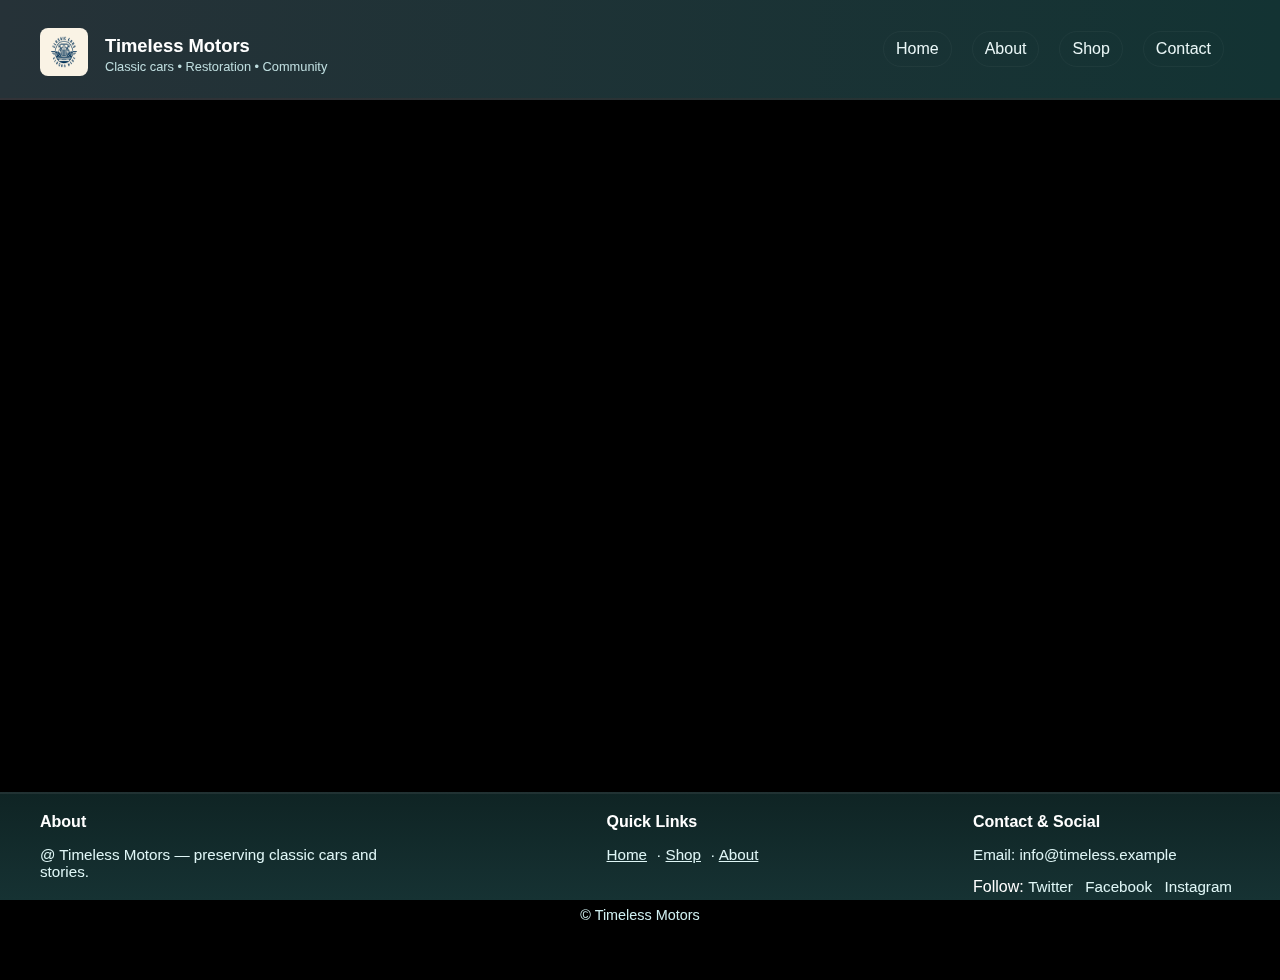
<file: index.html>
<!DOCTYPE html>
<html lang="en">
  <head>
    <meta charset="UTF-8" />
    <meta name="viewport" content="width=device-width, initial-scale=1.0" />
    <link rel="stylesheet" href="global.css" />
    <link rel="stylesheet" href="home.css" />
    <title>Classic Cars</title>
  </head>
  <body>
    <header class="header page-header">
      <div class="header-left">
        <div>
          <img id="Upic" alt="logo-of-thewebsite" src="../logo.png" />
        </div>
        <div>
          <span class="brand-title">Timeless Motors</span>
          <span class="brand-tag">Classic cars • Restoration • Community</span>
        </div>
      </div>

      <div class="header-right">
        <nav class="nav">
          <ul>
            <a href="index.html">Home</a>
            <a href="https://romewmax-collab.github.io/Timeless-Motors/about-page/about.html">About</a>
            <a href="../shop-car/shop.html">Shop</a>
            <a href="../contact-page/contact.html">Contact</a>
          </ul>
        </nav>
      </div>
    </header>

    <section class="home-container">
      <div class="left">
        <div class="leftText">
          <h3>Make Your Dream Car Come True</h3>
          <a href="../shop-car/shop.html" class="classic-cars-btn"
            >Classic Cars</a
          >
        </div>
      </div>

      <div class="right">
        <div class="image">
          <img
            src="images/gemini-generated-image-g2unfug2unfug2un.png"
            alt="Classic Car"
          />
        </div>
      </div>
    </section>
    <footer class="footer page-footer">
      <div class="footer-contant">
        <div class="footer-column">
          <h4>About</h4>
          <p>@ Timeless Motors — preserving classic cars and stories.</p>
        </div>

        <div class="footer-column">
          <h4>Quick Links</h4>
          <p>
            <a href="index.html">Home</a> ·
            <a href="../shop-car/shop.html">Shop</a> ·
            <a href="../about-page/about.html">About</a>
          </p>
        </div>

        <div class="footer-column">
          <h4>Contact & Social</h4>
          <p>Email: info@timeless.example</p>
          <div class="footer-social">
            Follow: <a href="#">Twitter</a> <a href="#">Facebook</a>
            <a href="#">Instagram</a>
          </div>
        </div>
      </div>
      <div
        style="
          text-align: center;
          color: #cfeff0;
          font-size: 0.9rem;
          margin-top: 10px;
        "
      >
        &copy; Timeless Motors
      </div>
    </footer>
  </body>
</html>
</file>
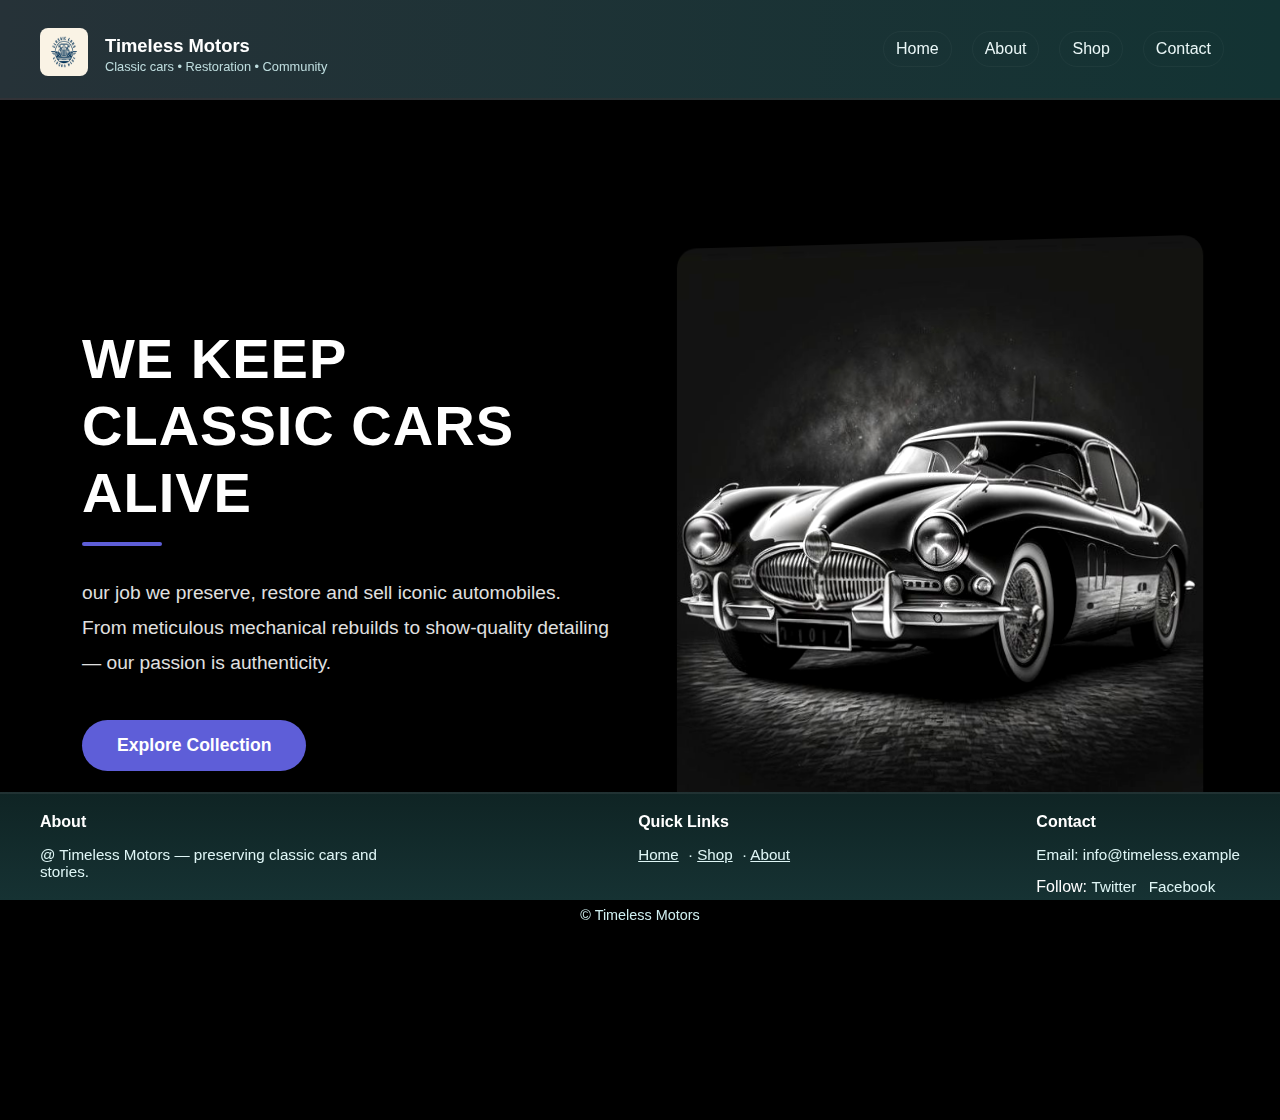
<file: about-page/about.html>
<!DOCTYPE html>
<html lang="en">
  <head>
    <meta charset="UTF-8" />
    <meta name="viewport" content="width=device-width, initial-scale=1.0" />
    <title>about</title>
    <link rel="stylesheet" href="../global.css" />
    <link rel="stylesheet" href="about.css" />
  </head>
  <body>
    <header class="header page-header">
      <div class="header-left">
        <div>
          <img id="Upic" alt="logo-of-thewebsite" src="../logo.png" />
        </div>
        <div>
          <span class="brand-title">Timeless Motors</span>
          <span class="brand-tag">Classic cars • Restoration • Community</span>
        </div>
      </div>

      <div class="header-right">
        <nav class="nav">
          <ul>
            <a href="https://romewmax-collab.github.io/Timeless-Motors/index.html">Home</a>
            <a href="about.html">About</a>
            <a href="../shop-car/shop.html">Shop</a>
            <a href="../contact-page/contact.html">Contact</a>
          </ul>
        </nav>
      </div>
    </header>

    <main>
      <section class="main-grid-about">
        <div>
          <h1 id="about-heading-about">We keep classic cars alive</h1>
          <p>
            our job we preserve, restore and sell iconic automobiles. From
            meticulous mechanical rebuilds to show-quality detailing — our
            passion is authenticity.
          </p>
          <a class="cta-about" href="../shop-car/shop.html"
            >Explore Collection</a
          >
        </div>

        <div>
          <div class="hero-right-about">
            <img
              class="pic-about"
              src="pic-car.jpg"
              alt="Classic car front view"
            />
          </div>
        </div>
      </section>
    </main>

    <footer class="footer page-footer">
      <div class="footer-contant">
        <div class="footer-column">
          <h4>About</h4>
          <p>@ Timeless Motors — preserving classic cars and stories.</p>
        </div>
        <div class="footer-column">
          <h4>Quick Links</h4>
          <p>
            <a href="https://romewmax-collab.github.io/Timeless-Motors/index.html">Home</a> ·
            <a href="../shop-car/shop.html">Shop</a> ·
            <a href="about.html">About</a>
          </p>
        </div>
        <div class="footer-column">
          <h4>Contact</h4>
          <p>Email: info@timeless.example</p>
          <div class="footer-social">
            Follow: <a href="#">Twitter</a> <a href="#">Facebook</a>
          </div>
        </div>
      </div>
      <div
        style="
          text-align: center;
          color: #cfeff0;
          font-size: 0.9rem;
          margin-top: 10px;
        "
      >
        &copy; Timeless Motors
      </div>
    </footer>
  </body>
</html>
</file>
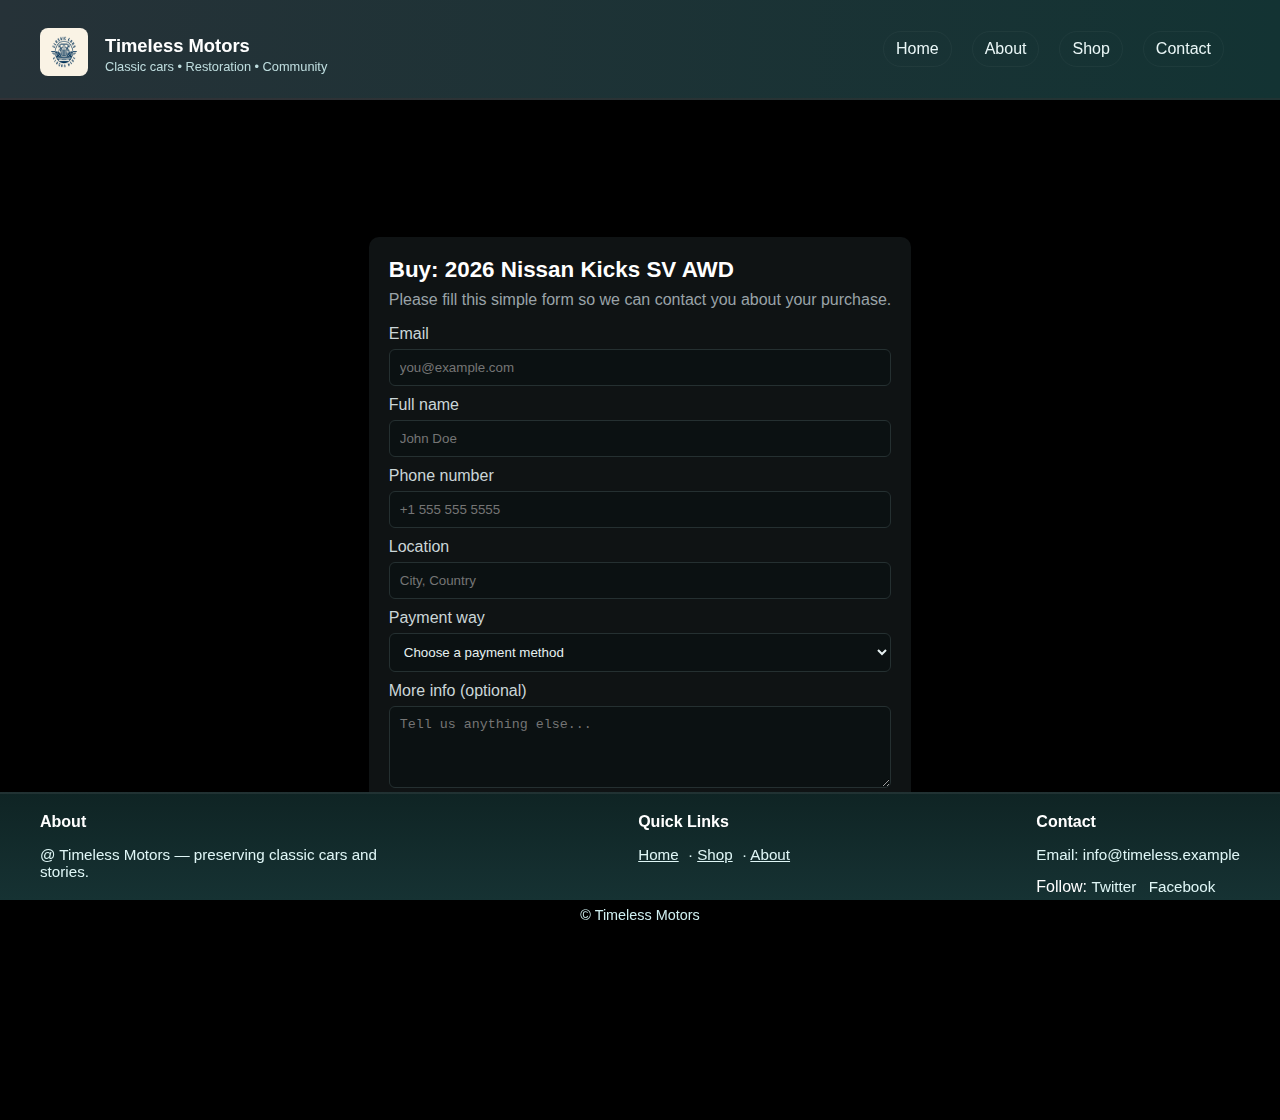
<file: chechpot-page/checkout.html>
<!DOCTYPE html>
<html lang="en">
  <head>
    <meta charset="utf-8" />
    <meta name="viewport" content="width=device-width, initial-scale=1" />
    <title>Checkout - Simple Car</title>
    <link rel="stylesheet" href="../global.css" />
    <link rel="stylesheet" href="simple-checkout.css" />
  </head>
  <body>
    <header class="header page-header">
      <div class="header-left">
        <div>
          <img id="Upic" alt="logo-of-thewebsite" src="../logo.png" />
        </div>
        <div>
          <span class="brand-title">Timeless Motors</span>
          <span class="brand-tag">Classic cars • Restoration • Community</span>
        </div>
      </div>

      <div class="header-right">
        <nav class="nav">
          <ul>
            <a href="../home-page/index.html">Home</a>
            <a href="../about-page/about.html">About</a>
            <a href="../shop-car/shop.html">Shop</a>
            <a href="../contact-page/contact.html">Contact</a>
          </ul>
        </nav>
      </div>
    </header>

    <div class="wrap">
      <h1>Buy: 2026 Nissan Kicks SV AWD</h1>
      <p class="intro">
        Please fill this simple form so we can contact you about your purchase.
      </p>

      <form id="orderForm">
        <label for="email">Email</label>
        <input
          id="email"
          name="email"
          type="email"
          required
          placeholder="you@example.com"
        />

        <label for="name">Full name</label>
        <input
          id="name"
          name="name"
          type="text"
          required
          placeholder="John Doe"
        />

        <label for="phone">Phone number</label>
        <input
          id="phone"
          name="phone"
          type="tel"
          required
          placeholder="+1 555 555 5555"
        />

        <label for="location">Location</label>
        <input
          id="location"
          name="location"
          type="text"
          required
          placeholder="City, Country"
        />

        <label for="payment">Payment way</label>
        <select id="payment" name="payment" required>
          <option value="">Choose a payment method</option>
          <option>Credit Card</option>
          <option>PayPal</option>
          <option>Bank Transfer</option>
        </select>

        <label for="notes">More info (optional)</label>
        <textarea
          id="notes"
          name="notes"
          rows="4"
          placeholder="Tell us anything else..."
        ></textarea>

        <div class="actions">
          <button type="submit" class="btn buy">Submit Order</button>
          <a href="../post-pages/simple-car.html" class="btn back">Back</a>
        </div>
      </form>
    </div>

    <footer class="footer page-footer">
      <div class="footer-contant">
        <div class="footer-column">
          <h4>About</h4>
          <p>@ Timeless Motors — preserving classic cars and stories.</p>
        </div>
        <div class="footer-column">
          <h4>Quick Links</h4>
          <p>
            <a href="../home-page/index.html">Home</a> ·
            <a href="../shop-car/shop.html">Shop</a> ·
            <a href="../about-page/about.html">About</a>
          </p>
        </div>
        <div class="footer-column">
          <h4>Contact</h4>
          <p>Email: info@timeless.example</p>
          <div class="footer-social">
            Follow: <a href="#">Twitter</a> <a href="#">Facebook</a>
          </div>
        </div>
      </div>
      <div
        style="
          text-align: center;
          color: #cfeff0;
          font-size: 0.9rem;
          margin-top: 10px;
        "
      >
        &copy; Timeless Motors
      </div>
    </footer>
    <script>
      document
        .getElementById("orderForm")
        .addEventListener("submit", function (e) {
          e.preventDefault();
          var name = document.getElementById("name").value || "customer";
          alert(
            "Thank you, " +
              name +
              "! Your order request was received. We will contact you by email."
          );
          this.reset();
        });
    </script>
  </body>
</html>
</file>
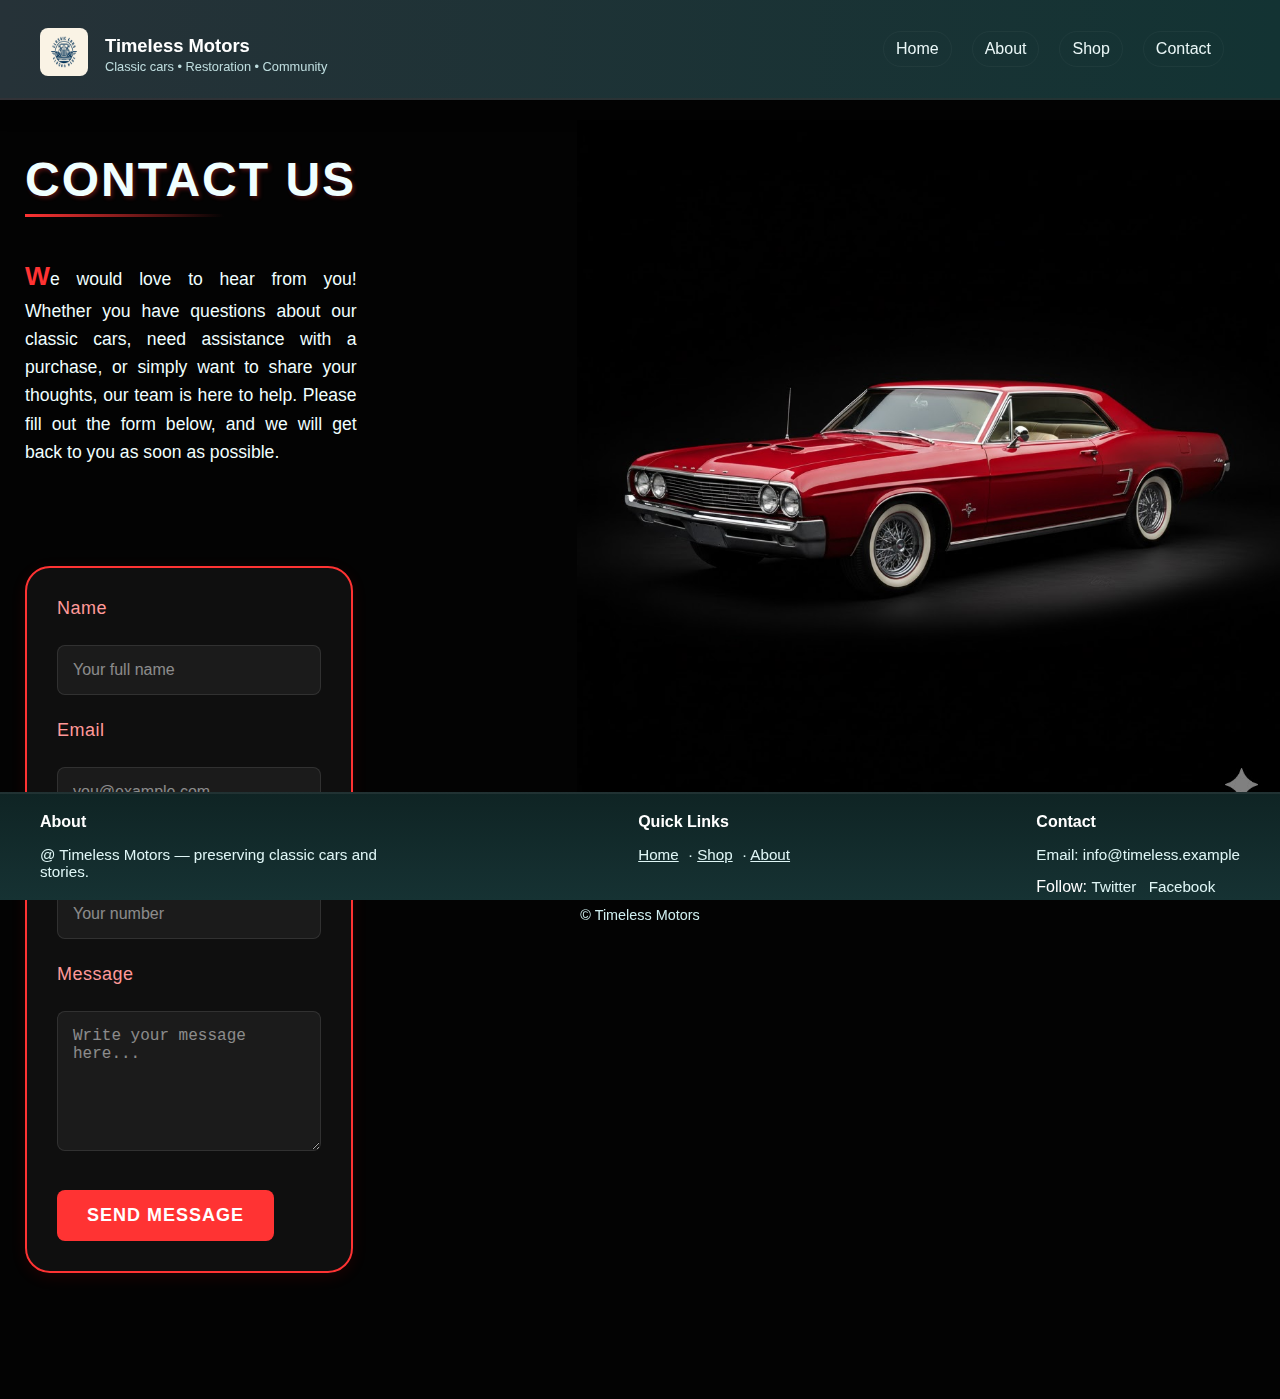
<file: contact-page/contact.html>
<!DOCTYPE html>
<html lang="en">
  <head>
    <meta charset="UTF-8" />
    <meta name="viewport" content="width=device-width, initial-scale=1.0" />
    <title>contact</title>
    <link rel="stylesheet" href="../global.css" />
    <link rel="stylesheet" href="contact.css" />
  </head>
  <body>
    <main>
      <header class="header page-header">
        <div class="header-left">
          <div>
            <img id="Upic" alt="logo-of-thewebsite" src="../logo.png" />
          </div>
          <div>
            <span class="brand-title">Timeless Motors</span>
            <span class="brand-tag"
              >Classic cars • Restoration • Community</span
            >
          </div>
        </div>

        <div class="header-right">
          <nav class="nav">
            <ul>
              <a href="https://romewmax-collab.github.io/Timeless-Motors/index.html">Home</a>
              <a href="../about-page/about.html">About</a>
              <a href="../shop-car/shop.html">Shop</a>
              <a href="contact.html">Contact</a>
            </ul>
          </nav>
        </div>
      </header>

      <div class="contact-grid3">
        <div class="contact-grid1">
          <h1 style="color: azure">Contact Us</h1>
          <div>
            <p id="welcome" style="color: azure; margin-bottom: 100px">
              We would love to hear from you! Whether you have questions about
              our classic cars, need assistance with a purchase, or simply want
              to share your thoughts, our team is here to help. Please fill out
              the form below, and we will get back to you as soon as possible.
            </p>
          </div>

          <form class="contact-form">
            <label for="name">Name</label>
            <br />
            <input
              id="name"
              name="name"
              type="text"
              placeholder="Your full name"
              required
            />
            <br />

            <label for="email">Email</label>
            <br />
            <input
              id="email"
              name="email"
              type="email"
              placeholder="you@example.com"
              required
            />
            <br />

            <label for="number">Number</label>
            <br />
            <input
              id="number"
              number="number"
              type="number"
              placeholder="Your number"
              required
            />
            <br />

            <label for="message">Message</label>
            <br />
            <textarea
              id="message"
              name="message"
              rows="6"
              placeholder="Write your message here..."
              required
            ></textarea>
            <br />

            <button type="submit" class="btn-submit" title="Send message">
              Send Message
            </button>
          </form>
        </div>

        <div class="contact-grid2">
          <img src="clasic-car.jpg" alt="classic car" />
        </div>
      </div>
    </main>

    <footer class="footer page-footer">
      <div class="footer-contant">
        <div class="footer-column">
          <h4>About</h4>
          <p>@ Timeless Motors — preserving classic cars and stories.</p>
        </div>
        <div class="footer-column">
          <h4>Quick Links</h4>
          <p>
            <a href="https://romewmax-collab.github.io/Timeless-Motors/index.html">Home</a> ·
            <a href="../shop-car/shop.html">Shop</a> ·
            <a href="../about-page/about.html">About</a>
          </p>
        </div>
        <div class="footer-column">
          <h4>Contact</h4>
          <p>Email: info@timeless.example</p>
          <div class="footer-social">
            Follow: <a href="#">Twitter</a> <a href="#">Facebook</a>
          </div>
        </div>
      </div>
      <div
        style="
          text-align: center;
          color: #cfeff0;
          font-size: 0.9rem;
          margin-top: 10px;
        "
      >
        &copy; Timeless Motors
      </div>
    </footer>

    <script>
      document.addEventListener("DOMContentLoaded", function () {
        const form = document.querySelector(".contact-form");
        if (!form) return;

        form.addEventListener("submit", function (e) {
          e.preventDefault();
          alert(
            "Thank you for contacting Timeless Motors! We will get back to you shortly."
          );
          form.reset();
        });
      });
    </script>
  </body>
</html>
</file>
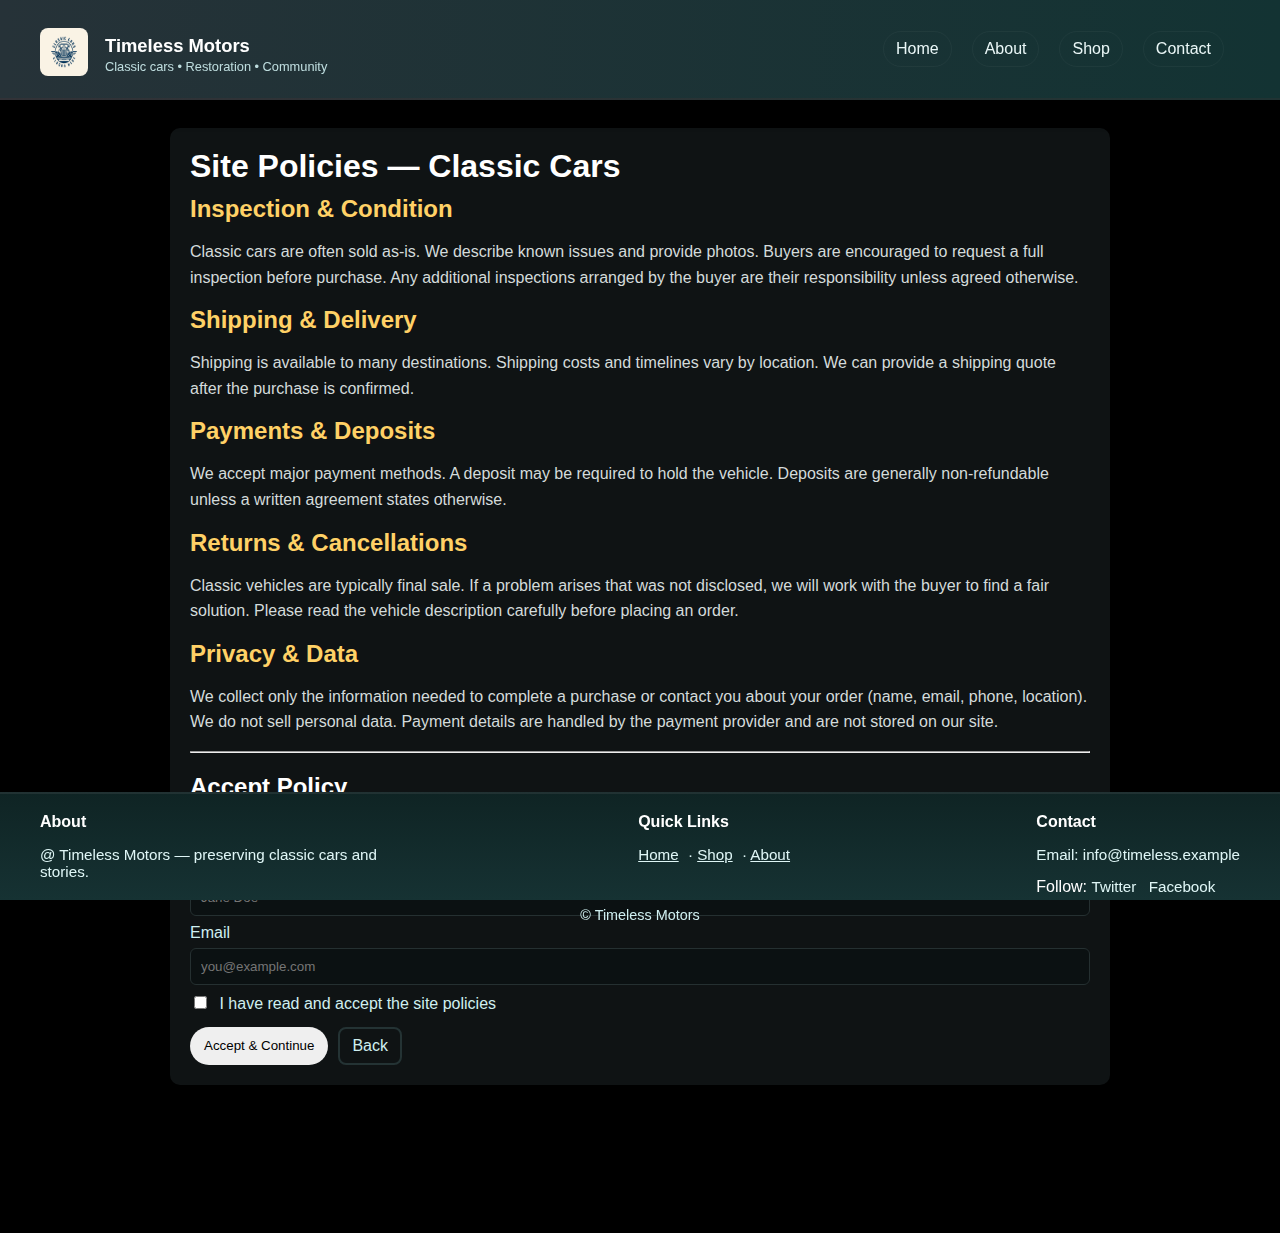
<file: policy-page/policy.html>
<!DOCTYPE html>
<html lang="en">
  <head>
    <meta charset="utf-8" />
    <meta name="viewport" content="width=device-width, initial-scale=1" />
    <title>Policy - Simple Cars</title>
    <link rel="stylesheet" href="../global.css" />
    <link rel="stylesheet" href="policy.css" />
  </head>
  <body>
    <header class="header page-header">
      <div class="header-left">
        <div>
          <img id="Upic" alt="logo-of-thewebsite" src="../logo.png" />
        </div>
        <div>
          <span class="brand-title">Timeless Motors</span>
          <span class="brand-tag">Classic cars • Restoration • Community</span>
        </div>
      </div>

      <div class="header-right">
        <nav class="nav">
          <ul>
            <a href="https://romewmax-collab.github.io/Timeless-Motors/index.html">Home</a>
            <a href="../about-page/about.html">About</a>
            <a href="../shop-car/shop.html">Shop</a>
            <a href="../contact-page/contact.html">Contact</a>
          </ul>
        </nav>
      </div>
    </header>

    <div class="policy-wrap">
      <h1>Site Policies — Classic Cars</h1>

      <section class="policy-section">
        <h2>Inspection & Condition</h2>
        <p>
          Classic cars are often sold as-is. We describe known issues and
          provide photos. Buyers are encouraged to request a full inspection
          before purchase. Any additional inspections arranged by the buyer are
          their responsibility unless agreed otherwise.
        </p>
      </section>

      <section class="policy-section">
        <h2>Shipping & Delivery</h2>
        <p>
          Shipping is available to many destinations. Shipping costs and
          timelines vary by location. We can provide a shipping quote after the
          purchase is confirmed.
        </p>
      </section>

      <section class="policy-section">
        <h2>Payments & Deposits</h2>
        <p>
          We accept major payment methods. A deposit may be required to hold the
          vehicle. Deposits are generally non-refundable unless a written
          agreement states otherwise.
        </p>
      </section>

      <section class="policy-section">
        <h2>Returns & Cancellations</h2>
        <p>
          Classic vehicles are typically final sale. If a problem arises that
          was not disclosed, we will work with the buyer to find a fair
          solution. Please read the vehicle description carefully before placing
          an order.
        </p>
      </section>

      <section class="policy-section">
        <h2>Privacy & Data</h2>
        <p>
          We collect only the information needed to complete a purchase or
          contact you about your order (name, email, phone, location). We do not
          sell personal data. Payment details are handled by the payment
          provider and are not stored on our site.
        </p>
      </section>

      <hr />

      <h2>Accept Policy</h2>
      <p class="small">
        Please fill the short form below to acknowledge you read and accept the
        policies above.
      </p>

      <form id="policyForm" class="policy-form">
        <label for="pname">Full name</label>
        <input
          id="pname"
          name="pname"
          type="text"
          required
          placeholder="Jane Doe"
        />

        <label for="pemail">Email</label>
        <input
          id="pemail"
          name="pemail"
          type="email"
          required
          placeholder="you@example.com"
        />

        <label class="checkbox">
          <input id="accept" name="accept" type="checkbox" required />
          I have read and accept the site policies
        </label>

        <div class="actions">
          <button type="submit" class="btn confirm">Accept & Continue</button>
          <a href="../post-pages/simple-car.html" class="btn back">Back</a>
        </div>
      </form>
    </div>

    <footer class="footer page-footer">
      <div class="footer-contant">
        <div class="footer-column">
          <h4>About</h4>
          <p>@ Timeless Motors — preserving classic cars and stories.</p>
        </div>
        <div class="footer-column">
          <h4>Quick Links</h4>
          <p>
            <a href="https://romewmax-collab.github.io/Timeless-Motors/index.html">Home</a> ·
            <a href="../shop-car/shop.html">Shop</a> ·
            <a href="../about-page/about.html">About</a>
          </p>
        </div>
        <div class="footer-column">
          <h4>Contact</h4>
          <p>Email: info@timeless.example</p>
          <div class="footer-social">
            Follow: <a href="#">Twitter</a> <a href="#">Facebook</a>
          </div>
        </div>
      </div>
      <div class="footer-copy">&copy; Timeless Motors</div>
    </footer>
    <script>
      (function () {
        const form = document.getElementById("policyForm");
        form.addEventListener("submit", (e) => {
          e.preventDefault();
          if (!form.accept.checked) {
            alert("Please accept the policies to continue.");
            return;
          }
          const name = form.pname.value || "Customer";
          alert(`Thanks, ${name}. Your acceptance has been recorded.`);
          form.reset();
        });
      })();
    </script>
  </body>
</html>
</file>
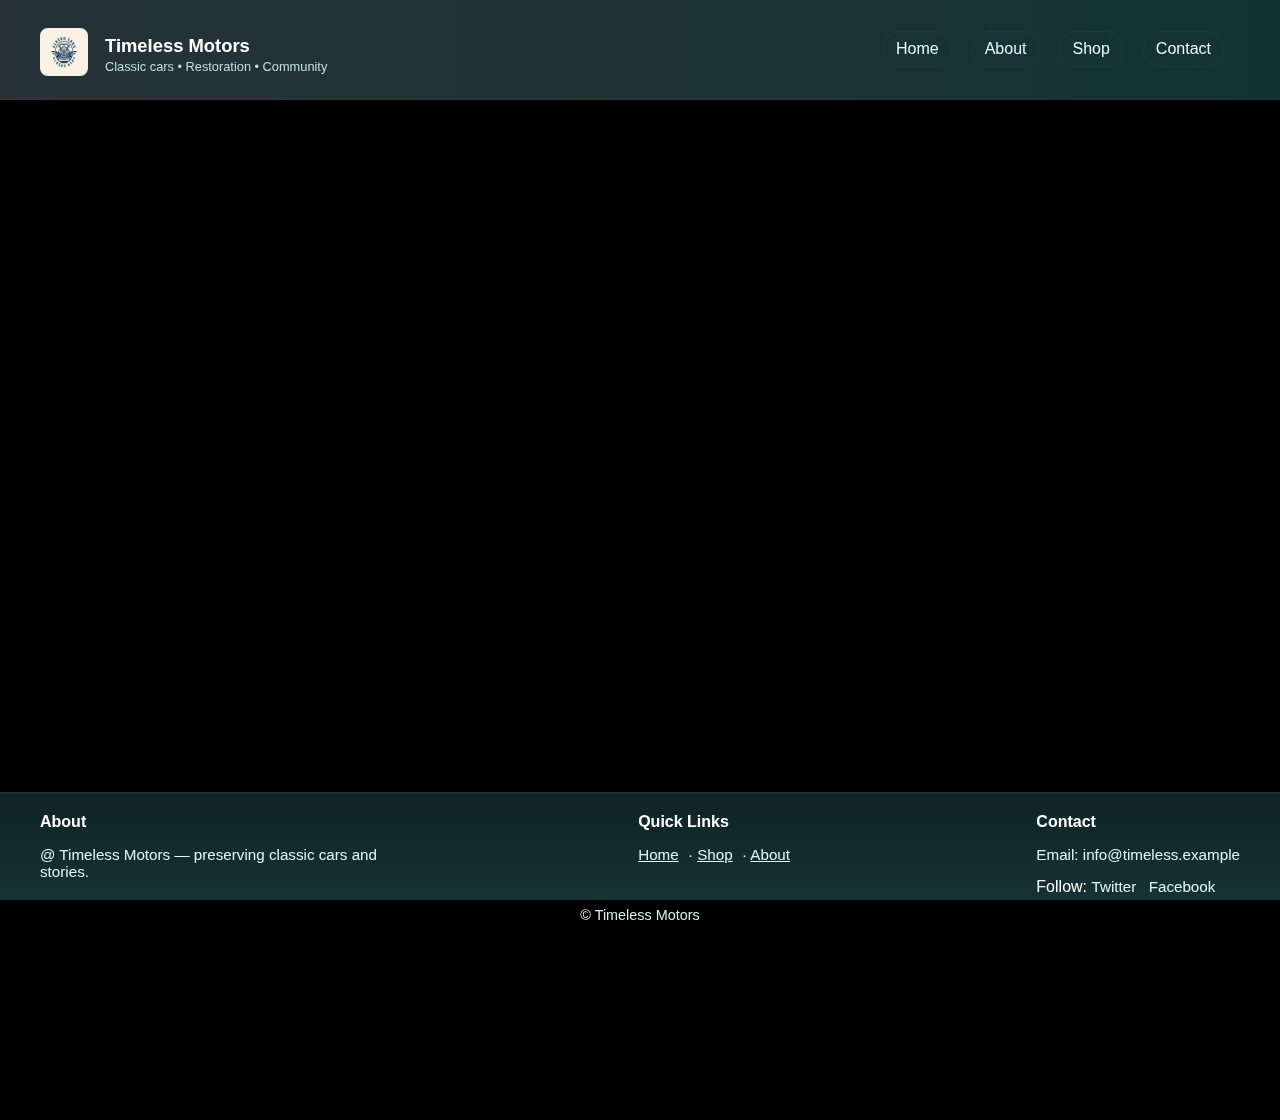
<file: post-pages/simple-car.html>
<!DOCTYPE html>
<html lang="en">
  <head>
    <meta charset="utf-8" />
    <meta name="viewport" content="width=device-width, initial-scale=1" />
    <title>Simple Car Detail</title>
    <link rel="stylesheet" href="../global.css" />
    <link rel="stylesheet" href="simple-car.css" />
  </head>
  <body>
    <header class="header page-header">
      <div class="header-left">
        <div>
          <img id="Upic" alt="logo-of-thewebsite" src="../logo.png" />
        </div>
        <div>
          <span class="brand-title">Timeless Motors</span>
          <span class="brand-tag">Classic cars • Restoration • Community</span>
        </div>
      </div>

      <div class="header-right">
        <nav class="nav">
          <ul>
            <a href="https://romewmax-collab.github.io/Timeless-Motors/index.html">Home</a>
            <a href="../about-page/about.html">About</a>
            <a href="../shop-car/shop.html">Shop</a>
            <a href="../contact-page/contact.html">Contact</a>
          </ul>
        </nav>
      </div>
    </header>

    <section class="active" id="car1">
      <div class="left">
        <img src="images/pic-1.jpg" alt="Car" />
      </div>
      <div class="right">
        <h1>1949 Cadillac Series 62 Convertible</h1>
        <p class="meta">New • Stock ID: 664013</p>
        <p class="desc">
          The 1949 Series 62 Convertible is a pivotal post-war American luxury
          car known for its elegant new styling and historical significance. It
          introduced Cadillac's revolutionary new overhead-valve (OHV) 331 cubic
          inch V8 engine, which established the brand as a leader in performance
          and engineering excellence for the 1950s.
        </p>

        <p class="price">Vehicle MSRP: <strong>$41,300</strong></p>
        <div class="buttons">
          <a href="../chechpot-page/checkout.html" class="btn buy">Buy Now</a>
          <a href="../policy-page/policy.html" class="btn policy"
            >View Policy</a
          >
          <a href="../shop-car/shop.html" class="btn policy">Back</a>
        </div>

        <p class="note">
          Preparing to build and can be shipped to your U.S. destination.
        </p>
      </div>
    </section>

    <section class="active" id="car2">
      <div class="left">
        <img src="images/pic-2.jpg" alt="Car" />
      </div>
      <div class="right">
        <h1>1955 Bentley S1 Continental Fastback</h1>
        <p class="meta">New • Stock ID: 664014</p>

        <p class="desc">
          This is a rare, coachbuilt British luxury grand tourer featuring an
          iconic lightweight aluminum fastback body and a powerful 4.9-liter
          straight-six engine, designed for high-speed Continental touring.
        </p>

        <p class="price">Vehicle MSRP: <strong>$400,000</strong></p>

        <div class="buttons">
          <a href="../chechpot-page/checkout.html" class="btn buy">Buy Now</a>
          <a href="../policy-page/policy.html" class="btn policy"
            >View Policy</a
          >
          <a href="../shop-car/shop.html" class="btn policy">Back</a>
        </div>

        <p class="note">
          Preparing to build and can be shipped to your U.S. destination.
        </p>
      </div>
    </section>
    <section class="active" id="car3">
      <div class="left">
        <img src="images/pic-3.jpg" alt="Car" />
      </div>

      <div class="right">
        <h1>1960 Cadillac Series 62 Convertible</h1>
        <p class="meta">New • Stock ID: 664015</p>
        <p class="desc">
          This full-size American luxury convertible is the final model year for
          the iconic, large tailfin design, which were dramatically toned down
          from the previous year's exaggerated "rocket" look. It is powered by a
          powerful 390 cubic inch V8 engine and represents the peak of post-war
          Cadillac luxury and style.
        </p>

        <p class="price">Vehicle MSRP: <strong>$80,000</strong></p>

        <div class="buttons">
          <a href="../chechpot-page/checkout.html" class="btn buy">Buy Now</a>
          <a href="../policy-page/policy.html" class="btn policy"
            >View Policy</a
          >
          <a href="../shop-car/shop.html" class="btn policy">Back</a>
        </div>
        <p class="note">
          Preparing to build and can be shipped to your U.S. destination.
        </p>
      </div>
    </section>

    <section class="active" id="car4">
      <div class="left">
        <img src="images/pic-4.jpg" alt="Car" />
      </div>
      <div class="right">
        <h1>1953 Oldsmobile Super 88 Two-Door Sedan</h1>
        <p class="meta">New • Stock ID: 664016</p>
        <p class="desc">
          This popular American sedan is a mid-range model from the era, known
          for popularizing the powerful "Rocket" V8 engine and being a favorite
          of early NASCAR racers. The 1953 model featured a new dashboard and
          heavier front bumpers.
        </p>
        <p class="price">Vehicle MSRP: <strong>$15,000</strong></p>
        <div class="buttons">
          <a href="../chechpot-page/checkout.html" class="btn buy">Buy Now</a>
          <a href="../policy-page/policy.html" class="btn policy"
            >View Policy</a
          >
          <a href="../shop-car/shop.html" class="btn policy">Back</a>
        </div>
        <p class="note">
          Preparing to build and can be shipped to your U.S. destination.
        </p>
      </div>
    </section>

    <section class="active" id="car5">
      <div class="left">
        <img src="images/pic-5.jpg" alt="Car" />
      </div>
      <div class="right">
        <h1>1984 Porsche 911 Carrera 3.2 Targa</h1>
        <p class="meta">New • Stock ID: 664017</p>
        <p class="desc">
          This is the iconic air-cooled, G-Series 911 with a removable Targa
          roof and distinctive rollover hoop. It is powered by the durable
          3.2-liter flat-six engine, known for blending classic 911 looks with
          modern reliability and strong performance.
        </p>
        <p class="price">Vehicle MSRP: <strong>$75,000</strong></p>
        <div class="buttons">
          <a href="../chechpot-page/checkout.html" class="btn buy">Buy Now</a>
          <a href="../policy-page/policy.html" class="btn policy"
            >View Policy</a
          >
          <a href="../shop-car/shop.html" class="btn policy">Back</a>
        </div>
        <p class="note">
          Preparing to build and can be shipped to your U.S. destination.
        </p>
      </div>
    </section>

    <section class="active" id="car6">
      <div class="left">
        <img src="images/pic-6.jpg" alt="Car" />
      </div>
      <div class="right">
        <h1>1960 Chevrolet Corvette C1 Convertible</h1>
        <p class="meta">New • Stock ID: 664018</p>
        <p class="desc">
          This is the seventh model year of the first-generation (C1) Corvette,
          marking the last year before significant rear-end restyling. It is an
          American icon powered by a 283 cubic inch V8 engine (often with
          dual-quad carburetors or fuel injection) and features the popular
          contrasting side coves.
        </p>
        <p class="price">Vehicle MSRP: <strong>$90,000</strong></p>
        <div class="buttons">
          <a href="../chechpot-page/checkout.html" class="btn buy">Buy Now</a>
          <a href="../policy-page/policy.html" class="btn policy"
            >View Policy</a
          >
          <a href="../shop-car/shop.html" class="btn policy">Back</a>
        </div>
        <p class="note">
          Preparing to build and can be shipped to your U.S. destination.
        </p>
      </div>
    </section>

    <footer class="footer page-footer">
      <div class="footer-contant">
        <div class="footer-column">
          <h4>About</h4>
          <p>@ Timeless Motors — preserving classic cars and stories.</p>
        </div>
        <div class="footer-column">
          <h4>Quick Links</h4>
          <p>
            <a href="https://romewmax-collab.github.io/Timeless-Motors/index.html">Home</a> ·
            <a href="../shop-car/shop.html">Shop</a> ·
            <a href="../about-page/about.html">About</a>
          </p>
        </div>
        <div class="footer-column">
          <h4>Contact</h4>
          <p>Email: info@timeless.example</p>
          <div class="footer-social">
            Follow: <a href="#">Twitter</a> <a href="#">Facebook</a>
          </div>
        </div>
      </div>
      <div
        style="
          text-align: center;
          color: #cfeff0;
          font-size: 0.9rem;
          margin-top: 10px;
        "
      >
        &copy; Timeless Motors
      </div>
    </footer>

    <script src="post-js.js"></script>
  </body>
</html>
</file>
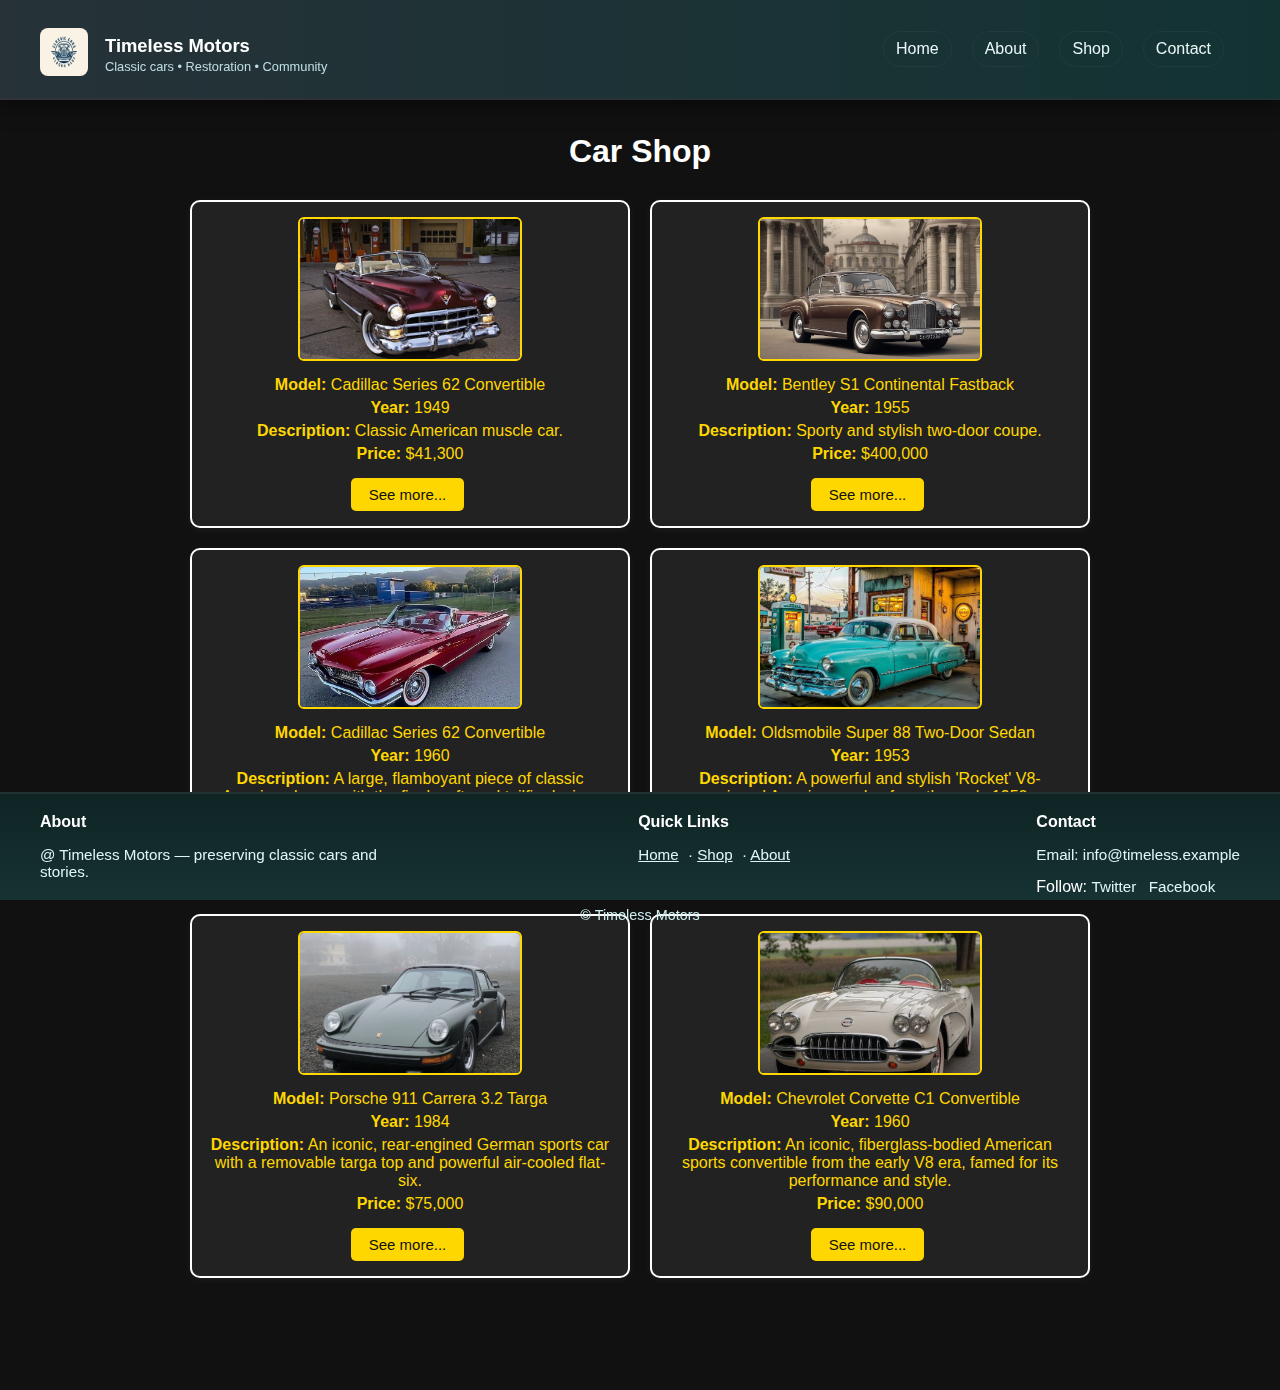
<file: shop-car/shop.html>
<!DOCTYPE html>
<html lang="en">
  <head>
    <meta charset="UTF-8" />
    <meta name="viewport" content="width=device-width, initial-scale=1.0" />
    <title>Car Shop Grid</title>
    <link rel="stylesheet" href="../global.css" />
    <link rel="stylesheet" href="shop.css" />
  </head>
  <body>
    <header class="header page-header">
      <div class="header-left">
        <div>
          <img id="Upic" alt="logo-of-thewebsite" src="../logo.png" />
        </div>
        <div>
          <span class="brand-title">Timeless Motors</span>
          <span class="brand-tag">Classic cars • Restoration • Community</span>
        </div>
      </div>

      <div class="header-right">
        <nav class="nav">
          <ul>
            <a href="../index.html">Home</a>
            <a href="../about-page/about.html">About</a>
            <a href="shop.html">Shop</a>
            <a href="../contact-page/contact.html">Contact</a>
          </ul>
        </nav>
      </div>
    </header>

    <div id="main-div">
      <h1 id="car-h1">Car Shop</h1>
      <div class="car-grid">
        <section class="car-card">
          <img src="images/pic-1.jpg" alt="Car 1" />
          <div class="car-info">
            <p><strong>Model:</strong> Cadillac Series 62 Convertible</p>
            <p><strong>Year:</strong> 1949</p>
            <p><strong>Description:</strong> Classic American muscle car.</p>
            <p><strong>Price:</strong> $41,300</p>
          </div>
          <a
            href="../post-pages/simple-car.html"
            onclick="showTab('car1')"
            class="see-more"
            >See more...</a
          >
        </section>

        <section class="car-card">
          <img src="images/pic-2.jpg" alt="Car 2" />
          <div class="car-info">
            <p><strong>Model:</strong> Bentley S1 Continental Fastback</p>
            <p><strong>Year:</strong> 1955</p>
            <p>
              <strong>Description:</strong> Sporty and stylish two-door coupe.
            </p>
            <p><strong>Price:</strong> $400,000</p>
          </div>
          <a
            href="../post-pages/simple-car.html"
            class="see-more"
            onclick="showTab('car2')"
            >See more...</a
          >
        </section>

        <section class="car-card">
          <img src="images/pic-3.jpg" alt="Car 3" />
          <div class="car-info">
            <p><strong>Model:</strong> Cadillac Series 62 Convertible</p>
            <p><strong>Year:</strong> 1960</p>
            <p>
              <strong>Description:</strong> A large, flamboyant piece of classic
              American luxury with the final, softened tailfin design.
            </p>
            <p><strong>Price:</strong> $80,000</p>
          </div>
          <a
            href="../post-pages/simple-car.html"
            onclick="showTab('car3')"
            class="see-more"
            >See more...</a
          >
        </section>

        <section class="car-card">
          <img src="images/pic-4.jpg" alt="Car 4" />
          <div class="car-info">
            <p><strong>Model:</strong> Oldsmobile Super 88 Two-Door Sedan</p>
            <p><strong>Year:</strong> 1953</p>
            <p>
              <strong>Description:</strong> A powerful and stylish 'Rocket'
              V8-equipped American sedan from the early 1950s.
            </p>
            <p><strong>Price:</strong> $15,000</p>
          </div>
          <a
            href="../post-pages/simple-car.html"
            onclick="showTab('car4')"
            class="see-more"
            >See more...</a
          >
        </section>

        <section class="car-card">
          <img src="images/pic-5.jpg" alt="Car 5" />
          <div class="car-info">
            <p><strong>Model:</strong> Porsche 911 Carrera 3.2 Targa</p>
            <p><strong>Year:</strong> 1984</p>
            <p>
              <strong>Description:</strong> An iconic, rear-engined German
              sports car with a removable targa top and powerful air-cooled
              flat-six.
            </p>
            <p><strong>Price:</strong> $75,000</p>
          </div>
          <a
            href="../post-pages/simple-car.html"
            onclick="showTab('car5')"
            class="see-more"
            >See more...</a
          >
        </section>

        <section class="car-card" id="lastcar">
          <img src="images/pic-6.jpg" alt="Car 6" />
          <div class="car-info">
            <p><strong>Model:</strong> Chevrolet Corvette C1 Convertible</p>
            <p><strong>Year:</strong> 1960</p>
            <p>
              <strong>Description:</strong> An iconic, fiberglass-bodied
              American sports convertible from the early V8 era, famed for its
              performance and style.
            </p>
            <p><strong>Price:</strong> $90,000</p>
          </div>
          <a
            href="../post-pages/simple-car.html"
            onclick="showTab('car6')"
            class="see-more"
            >See more...</a
          >
        </section>
      </div>
    </div>

    <footer class="footer page-footer">
      <div class="footer-contant">
        <div class="footer-column">
          <h4>About</h4>
          <p>@ Timeless Motors — preserving classic cars and stories.</p>
        </div>
        <div class="footer-column">
          <h4>Quick Links</h4>
          <p>
            <a href="https://romewmax-collab.github.io/Timeless-Motors/index.html">Home</a> ·
            <a href="shop.html">Shop</a> ·
            <a href="../about-page/about.html">About</a>
          </p>
        </div>
        <div class="footer-column">
          <h4>Contact</h4>
          <p>Email: info@timeless.example</p>
          <div class="footer-social">
            Follow: <a href="#">Twitter</a> <a href="#">Facebook</a>
          </div>
        </div>
      </div>
      <div
        style="
          text-align: center;
          color: #cfeff0;
          font-size: 0.9rem;
          margin-top: 10px;
        "
      >
        &copy; Timeless Motors
      </div>
    </footer>

    <script>
      function showTab(id) {
        // Store the selected car ID in localStorage to pass to the next page
        localStorage.setItem("selectedCar", id);
      }
    </script>
  </body>
</html>
</file>
<file: global.css>
body {
  margin: 0;
  font-family: "Roboto", Arial, sans-serif;
  background-color: black;
  color: #ffffff;
  min-height: 100vh;
  display: flex;
  align-items: center;
  justify-content: center;
  padding-top: 100px;
  padding-bottom: 120px;
}
.header {
  position: fixed;
  display: grid;
  top: 0px;
  left: 0px;
  right: 0px;
  height: 70px;
  background-color: rgb(43, 55, 65);
  color: white;
  font-size: larger;
  justify-content: end;
  align-items: center;
  z-index: 100;
}
.header-left {
  display: flex;
  flex-direction: row;
  position: absolute;
  left: 40px;
  margin-top: 10px;
}
#Upic {
  width: 40px;
  margin-right: 5px;
}
#Student-Blog {
  text-decoration: underline;
  cursor: pointer;
}
a {
  color: white;
  margin-right: 5px;
}

.header-right {
  position: absolute;
  right: 50px;
  gap: 5px;
  font-size: medium;
}

.footer {
  position: fixed;
  left: 0px;
  right: 0px;
  bottom: 0px;
  height: 70px;
  background-color: rgb(43, 55, 65);
  z-index: 100;
}
.footer-contant {
  color: white;
  display: flex;
  flex-direction: row;
  justify-content: space-between;
  align-items: center;
  padding: 1px 20px;
}
@media (max-width: 600px) {
  #Student-Blog {
    display: none;
  }
}

.btn {
  padding: 10px 14px;
  border-radius: 999px;
  text-decoration: none;
  border: none;
  cursor: pointer;
  transition: all 0.3s ease;
}
.btn.buy {
  background: #0ea5a4;
  color: #021111;
  box-shadow: 0 6px 18px rgba(14, 165, 164, 0.12);
}
.btn.back {
  background: transparent;
  color: #cfeff0;
  border: 2px solid #243334;
  padding: 8px 12px;
  border-radius: 8px;
}
.btn.policy {
  background: transparent;
  color: #cfeff0;
  border: 2px solid #2b3a3a;
}
.btn.buy:hover {
  transform: translateY(-3px);
}

.btn.back:hover,
.btn.policy:hover {
  transform: translateY(-2px);
  opacity: 0.95;
}

input[type="text"],
input[type="email"],
input[type="tel"],
select,
textarea {
  width: 100%;
  padding: 10px;
  border-radius: 6px;
  border: 1px solid #253031;
  background: #0b1112;
  color: #e6f0f0;
  box-sizing: border-box;
}

.actions,
.buttons {
  margin-top: 14px;
  display: flex;
  gap: 10px;
}

.site-title {
  font-weight: 600;
  color: #dfeff0;
}

@media (max-width: 480px) {
  #Upic {
    display: none;
  }
  .header-right {
    position: static;
  }
  .actions {
    flex-direction: column;
  }
  .btn-submit {
    width: 100%;
  }
  .btn {
    flex: 1 1 auto;
  }
  .footer-contant {
    padding: 0 12px;
  }
}

@media (max-width: 768px) {
  .footer-contant {
    flex-direction: column;
    align-items: flex-start;
  }
  .footer-grid .footer-column {
    width: 100%;
  }
  .footer-newsletter input[type="email"] {
    width: 100%;
    margin-right: 0;
    margin-bottom: 8px;
  }
}

.page-header {
  background: linear-gradient(90deg, #263238, #133333);
  padding: 14px 20px;
  box-shadow: 0 8px 20px rgba(0, 0, 0, 0.45);
  border-bottom: 2px solid rgba(255, 51, 51, 0.06);
}
.page-header .header-left {
  display: flex;
  align-items: center;
  gap: 12px;
}
.page-header #Upic {
  width: 48px;
  height: 48px;
  border-radius: 8px;
}
.brand-title {
  font-weight: 800;
  color: #fff;
  font-size: 1.15rem;
  display: inline-block;
}
.brand-tag {
  display: block;
  font-size: 0.8rem;
  color: #cfeff0;
  opacity: 0.9;
  margin-top: 2px;
}

.page-header .nav a {
  color: #eaf7f7;
  margin: 0 6px;
  padding: 8px 12px;
  border-radius: 999px;
  background: transparent;
  border: 1px solid rgba(255, 255, 255, 0.04);
  text-decoration: none;
}
.page-header .nav a:hover {
  background: rgba(255, 255, 255, 0.04);
  transform: translateY(-2px);
}

.page-header .nav ul {
  list-style: none;
  margin: 0;
  padding: 0;
  display: flex;
  gap: 8px;
  align-items: center;
  flex-wrap: nowrap;
}
.page-header .nav {
  white-space: nowrap;
}

.footer-copy {
  text-align: center;
  color: #cfeff0;
  font-size: 0.9rem;
  margin-top: 10px;
}

.page-footer {
  background: linear-gradient(180deg, #0f2424, #163233);
  color: #eaf7f7;
  padding: 18px 20px;
  border-top: 2px solid rgba(255, 51, 51, 0.05);
}
.page-footer .footer-contant {
  display: flex;
  gap: 20px;
  justify-content: space-between;
  align-items: flex-start;
  flex-wrap: wrap;
}
.footer-column {
  min-width: 160px;
  max-width: 360px;
}
.footer-column h4 {
  margin: 0 0 8px 0;
  font-size: 1rem;
}
.footer-column p,
.footer-column a {
  color: #dff6f6;
  font-size: 0.95rem;
}
.footer-social a {
  margin-right: 8px;
  color: #dff6f6;
  text-decoration: none;
}

@media (max-width: 700px) {
  .page-header {
    padding: 12px;
  }
  .page-header .nav {
    margin-top: 8px;
  }
  .page-footer .footer-contant {
    flex-direction: column;
    align-items: flex-start;
  }
}

@media (max-width: 661px) {
  .brand-title,
  .brand-tag,
  .header-left img {
    display: none;
  }
}
</file>
<file: home.css>
body {
  background-color: black;
  color: white;
  width: 100%;
  min-height: 100vh;
  padding-top: 40px;
  padding-bottom: 40px;
}

.leftText h3 {
  font-size: 40px;
  font-weight: 800;
  margin: 1.6rem 0;
  line-height: 1.12;
  letter-spacing: 0.01em;
}
.image img {
  max-width: 100%;
  height: auto;
}
.home-container {
  margin-top: 30px;
  display: grid;
  grid-template-columns: 1fr 2fr;
  position: relative;
}
.home-container .leftText {
  line-height: 50px;
  position: absolute;
  width: 27%;
  top: 30%;
  left: 5%;
  letter-spacing: 1px;
}
.classic-cars-btn {
  display: inline-block;
  padding: 12px 24px;
  background-color: azure;
  color: black;
  text-decoration: none;
  border-radius: 15px;
  font-size: 1.2rem;
  font-weight: bold;
  box-shadow: 0 4px 6px rgba(255, 255, 255, 0.1);
  transition: all 0.3s ease;
}
.classic-cars-btn:hover {
  transform: translateY(-2px);
  box-shadow: 0 6px 12px rgba(255, 255, 255, 0.2);
  background-color: #f0ffff;
}
.classic-cars-btn:active {
  transform: translateY(1px);
  box-shadow: 0 2px 4px rgba(255, 255, 255, 0.1);
}
.leftText h4 {
  padding: 5px;
  display: inline;
  border-radius: 15px;
  color: black;
  background-color: azure;
}
.right {
  overflow: hidden;
}
.right .image img {
  display: block;
  transform: translateX(100%);
  opacity: 0;
  animation: slideIn 0.9s ease-out 0.2s forwards;
}

@keyframes slideIn {
  to {
    transform: translateX(0);
    opacity: 1;
  }
}
@media (prefers-reduced-motion: reduce) {
  .right .image img {
    animation: none;
    transform: none;
    opacity: 1;
  }
}

.left {
  overflow: hidden;
}

.left .leftText {
  display: block;
  transform: translateX(-100%);
  opacity: 0;
  animation: slideIn 0.9s ease-out 0.2s forwards;
}
@media (max-width: 768px) {
  .home-container {
    grid-template-columns: 1fr;
    gap: 20px;
  }
  .home-container .leftText {
    position: relative;
    width: auto;
    top: auto;
    left: auto;
    margin: 12px;
    transform: none;
    opacity: 1;
    animation: none;
  }
  .right .image img,
  .left .leftText {
    transform: none;
    opacity: 1;
    animation: none;
  }
}

@media (max-width: 480px) {
  .header-left {
    display: none;
  }
  .leftText h3 {
    font-size: 1.4rem;
  }

  .leftText h4 {
    font-size: 0.9rem;
    padding: 4px 6px;
  }

  .classic-cars-btn {
    padding: 10px 16px;
    font-size: 1rem;
  }
}
</file>
<file: about-page/about.css>
.main-grid-about {
  display: grid;
  max-width: 1200px;
  width: 90%;
  min-height: 600px;
  grid-template-columns: 1fr 1fr;
  gap: 60px;
  align-items: center;
  margin: 40px auto;
  padding: 20px;
}
body {
  background-color: black;
}
.main-grid-about h1 {
  color: #ffffff;
  font-size: 3.5rem;
  margin: 0 0 30px;
  line-height: 1.2;
  font-weight: 700;
  text-transform: uppercase;
  letter-spacing: 1px;
  position: relative;
  padding-bottom: 20px;
}

.main-grid-about h1::after {
  content: "";
  position: absolute;
  bottom: 0;
  left: 0;
  width: 80px;
  height: 4px;
  background: rgb(94, 94, 216);
  border-radius: 2px;
}

.main-grid-about p {
  font-size: 1.2rem;
  color: #e0e0e0;
  line-height: 1.8;
  margin-bottom: 40px;
  max-width: 600px;
}

.cta-about {
  display: inline-block;
  background: rgb(94, 94, 216);
  color: white;
  padding: 15px 35px;
  border-radius: 50px;
  font-weight: 600;
  font-size: 1.1rem;
  text-decoration: none;
  transition: all 0.3s ease;
  position: relative;
  overflow: hidden;
  z-index: 1;
}

.cta-about:hover {
  background: rgb(116, 116, 238);
  transform: translateY(-3px);
  box-shadow: 0 10px 20px rgba(94, 94, 216, 0.3);
}

.hero-right-about {
  position: relative;
  width: 100%;
  height: 100%;
  perspective: 1000px;
}

.pic-about {
  width: 100%;
  height: auto;
  border-radius: 20px;
  box-shadow: 0 20px 40px rgba(0, 0, 0, 0.4);
  transition: all 0.5s ease;
  transform: rotateY(-5deg);
  filter: brightness(1.1) contrast(1.1);
}

.hero-right-about:hover .pic-about {
  transform: rotateY(0deg) scale(1.02);
  box-shadow: 0 25px 50px rgba(0, 0, 0, 0.5);
}

@media (max-width: 900px) {
  .main-grid-about {
    grid-template-columns: 1fr;
    text-align: center;
    gap: 40px;
  }

  .main-grid-about h1 {
    font-size: 2.5rem;
  }

  .main-grid-about h1::after {
    left: 50%;
    transform: translateX(-50%);
  }

  .main-grid-about p {
    margin: 20px auto 40px;
    font-size: 1.1rem;
  }

  .pic-about {
    transform: rotateY(0deg);
    max-width: 80%;
    margin: 0 auto;
  }
}

@media (max-width: 600px) {
  .main-grid-about h1 {
    font-size: 2rem;
  }

  .main-grid-about p {
    font-size: 1rem;
  }

  .cta-about {
    padding: 12px 30px;
    font-size: 1rem;
  }
}
</file>
<file: chechpot-page/simple-checkout.css>
.wrap {
  max-width: 700px;
  margin: 30px auto;
  padding: 20px;
  background: #0f1314;
  border-radius: 10px;
  box-shadow: 0 8px 30px rgba(0, 0, 0, 0.6);
}

.site-header {
  max-width: 700px;
  margin: 18px auto 0 auto;
  padding: 0 20px;
  display: flex;
  align-items: center;
  gap: 10px;
}

.site-logo {
  width: 56px;
  height: auto;
  border-radius: 8px;
  background: rgba(255, 255, 255, 0.02);
  padding: 5px;
  box-shadow: 0 6px 18px rgba(0, 0, 0, 0.6);
}

.site-title {
  font-weight: 600;
  color: #dfeff0;
}

h1 {
  margin: 0 0 8px 0;
  font-size: 1.4rem;
}

.intro {
  color: #9aa3a8;
  margin: 0 0 16px 0;
}
form label {
  display: block;
  margin: 10px 0 6px 0;
  color: #cbd6d8;
}

textarea {
  resize: vertical;
}
</file>
<file: contact-page/contact.css>
body {
  background-color: rgb(3, 3, 3);
  padding-bottom: 120px;
  padding-top: 120px;
}
.contact-grid3 {
  display: grid;
  grid-template-columns: 1fr 2fr;
  gap: 32px;
  column-gap: 200px;
  margin-left: 25px;
}

.contact-grid2 img {
  width: 100%;
}

.contact-grid1 h1 {
  color: #ff3333;
  font-size: 3em;
  margin-bottom: 20px;
  text-transform: uppercase;
  letter-spacing: 2px;
  position: relative;
  display: inline-block;
  padding-bottom: 10px;
  text-shadow: 2px 2px 4px rgba(255, 51, 51, 0.3);
  transition: all 0.3s ease;
}

.contact-grid1 h1::after {
  content: "";
  position: absolute;
  bottom: 0;
  left: 0;
  width: 60%;
  height: 3px;
  background: linear-gradient(to right, #ff3333, transparent);
}

.contact-grid1 h1:hover {
  transform: translateY(-2px);
  text-shadow: 3px 3px 6px rgba(255, 51, 51, 0.4);
}

.contact-grid1 p {
  color: #e0e0e0;
  font-size: 1.1em;
  line-height: 1.6;
  margin-bottom: 100px;
  text-align: justify;
  padding-right: 20px;
  position: relative;
  transition: all 0.3s ease;
}

.contact-grid1 p::first-letter {
  font-size: 1.5em;
  color: #ff3333;
  font-weight: bold;
}

.contact-grid1 p:hover {
  color: #ffffff;
  transform: translateX(5px);
}

.contact-form {
  width: 75%;
  height: auto;
  color: #ffffff;
  background: rgba(255, 255, 255, 0.05);
  border: 2px solid #ff3333;
  border-radius: 25px;
  padding: 30px;
  transition: all 0.3s ease;
  box-shadow: 0 4px 15px rgba(255, 0, 0, 0.1);
}

.contact-form:hover {
  transform: scale(1.02);
  box-shadow: 0 6px 20px rgba(255, 0, 0, 0.15);
}

.contact-form label {
  display: block;
  margin-bottom: 8px;
  font-size: 18px;
  color: #ff9999;
  font-weight: 500;
  letter-spacing: 0.5px;
}

.contact-grid2 img {
  width: 100%;
}

.contact-form input,
.contact-form textarea {
  width: 100%;
  padding: 15px;
  margin-bottom: 25px;
  border: 1px solid rgba(255, 255, 255, 0.1);
  border-radius: 8px;
  background: rgba(255, 255, 255, 0.05);
  box-sizing: border-box;
  font-size: 16px;
  color: #ffffff;
  resize: vertical;
  transition: all 0.3s ease;
}

.contact-form input::placeholder,
.contact-form textarea::placeholder {
  color: rgba(255, 255, 255, 0.5);
}

.contact-form input:hover,
.contact-form textarea:hover {
  border-color: #ff3333;
  background: rgba(255, 255, 255, 0.08);
  box-shadow: 0 0 15px rgba(255, 51, 51, 0.15);
}

.contact-form input:focus,
.contact-form textarea:focus {
  outline: none;
  border-color: #ff3333;
  background: rgba(255, 255, 255, 0.1);
  box-shadow: 0 0 20px rgba(255, 51, 51, 0.2);
}

.btn-submit {
  background: #ff3333;
  color: white;
  border: none;
  padding: 15px 30px;
  font-size: 18px;
  font-weight: 600;
  border-radius: 8px;
  cursor: pointer;
  transition: all 0.3s ease;
  text-transform: uppercase;
  letter-spacing: 1px;
  width: auto;
  margin-top: 10px;
}

.btn-submit:hover {
  background: #ff4d4d;
  transform: translateY(-2px);
  box-shadow: 0 5px 15px rgba(255, 51, 51, 0.3);
}

.btn-submit:active {
  transform: translateY(0);
  box-shadow: 0 2px 10px rgba(255, 51, 51, 0.2);
}

@media (max-width: 768px) {
  .contact-grid3 {
    grid-template-columns: 1fr;
    gap: 20px;
  }

  .contact-grid1 h1 {
    font-size: 2rem;
  }

  .contact-grid1 p {
    margin-bottom: 30px;
    padding-right: 0;
  }

  .contact-form {
    padding: 18px;
  }
}

@media (max-width: 480px) {
  #welcome {
    width: 50%;
  }
  .contact-grid1 h1 {
    font-size: 1.4rem;
  }

  .contact-grid1 p {
    font-size: 0.95rem;
    margin-bottom: 20px;
  }

  .btn-submit {
    width: 100%;
    padding: 12px;
  }
}
</file>
<file: policy-page/policy.css>
.policy-wrap {
  max-width: 900px;
  margin: 28px auto;
  padding: 20px;
  background: #0f1314;
  border-radius: 10px;
  box-shadow: 0 8px 30px rgba(0, 0, 0, 0.6);
}

.policy-wrap h1 {
  margin: 0 0 10px 0;
}

.policy-section {
  margin-bottom: 14px;
}
.policy-section h2 {
  margin: 8px 0;
  color: #ffd166;
}
.policy-section p {
  color: #d4dbdb;
  line-height: 1.6;
}

.small {
  color: #9aa3a8;
}

.policy-form {
  margin-top: 12px;
}
.policy-form label {
  display: block;
  margin: 8px 0 6px 0;
  color: #cfeff0;
}
.checkbox {
  margin-top: 10px;
  color: #d4dbdb;
}
.checkbox input {
  margin-right: 8px;
}

@media (max-width: 480px) {
  .actions {
    flex-direction: column;
  }
}
</file>
<file: post-pages/simple-car.css>
section {
  display: none;
  padding: 15px;
  border: 1px solid #ccc;
}

.site-title {
  font-weight: 600;
  color: #dfeff0;
}
section.active {
  display: block;
  max-width: 1100px;
  margin: 30px auto;
  padding: 20px;
  display: grid;
  grid-template-columns: 1fr 1fr;
  gap: 28px;
  align-items: start;
}
.left img {
  width: 100%;
  height: auto;
  border-radius: 10px;
  display: block;
  box-shadow: 0 10px 30px rgba(0, 0, 0, 0.6),
    0 2px 8px rgba(255, 255, 255, 0.03) inset;
  transition: transform 0.35s ease, box-shadow 0.35s ease;
}
.left img:hover {
  transform: scale(1.02);
}
.right {
  background: #0f1112;
  padding: 18px;
  border-radius: 10px;
  box-shadow: 0 6px 20px rgba(0, 0, 0, 0.6);
}

.right h1 {
  font-size: 1.5rem;
  margin: 0 0 6px 0;
}

.meta {
  color: #9aa3a8;
  margin: 0 0 12px 0;
}

.desc {
  color: #d0d6d8;
  margin: 0 0 12px 0;
  line-height: 1.5;
}

.price {
  font-weight: 700;
  color: #ffd166;
  margin: 0 0 14px 0;
}
.buttons {
  display: flex;
  flex-direction: column;
  gap: 10px;
  max-width: 320px;
}

.note {
  margin-top: 14px;
  color: #9aa3a8;
  font-size: 0.95rem;
}
@media (max-width: 800px) {
  .container {
    grid-template-columns: 1fr;
  }

  .buttons {
    flex-direction: row;
    gap: 8px;
  }

  .btn {
    flex: 1 1 auto;
  }
}
</file>
<file: shop-car/shop.css>
body {
  font-family: Arial, sans-serif;
  background: #111;
  color: #fff;
  margin: 0;
  padding-top: 10px;
  padding-bottom: 250px;
  height: 1350px;
  padding: 20px;
}

#main-div {
  display: flex;
  flex-direction: column;
}
.car-grid {
  display: grid;
  grid-template-columns: 1fr 1fr;
  gap: 20px;
  max-width: 900px;
  margin: 0 auto;
}

.see-more {
  margin-top: 10px;
  padding: 8px 18px;
  background: #ffd700;
  color: #111;
  border: none;
  border-radius: 5px;
  font-size: 15px;
  cursor: pointer;
  transition: background 0.2s, color 0.2s;
  text-decoration: none;
  display: inline-block;
}

.see-more:hover {
  background: #111;
  color: #ffd700;
  border: 1px solid #ffd700;
}

#car-h1 {
  text-align: center;
  margin-bottom: 30px;
  color: #fff;
  display: block;
}

.car-card {
  background: #222;
  border: 2px solid #fff;
  border-radius: 10px;
  padding: 15px;
  display: flex;
  flex-direction: column;
  align-items: center;
  box-shadow: 0 2px 8px rgba(255, 255, 255, 0.05);
  transition: transform 0.2s, box-shadow 0.2s;
}

.car-card:hover {
  transform: scale(1.05);
  box-shadow: 0 4px 16px rgba(255, 255, 255, 0.15);
  border-color: #ffd700;
}

.car-card img {
  width: 220px;
  height: 140px;
  object-fit: cover;
  border-radius: 6px;
  margin-bottom: 10px;
  border: 2px solid #ffd700;
  background: #000;
}

.car-info {
  text-align: center;
}

.car-info p {
  margin: 5px 0;
  font-size: 16px;
  color: #ffd700;
}

@media (max-width: 600px) {
  .car-grid {
    grid-template-columns: 1fr;
    width: 400px;
    margin-top: 140vh;
  }
  #lastcar p {
    font-size: small;
  }

  .footer {
    height: 40px;
  }

  #lastcar {
    margin-bottom: 65px;
  }
}

@media (max-width: 375px) {
  .car-card {
    width: 400px;
    max-width: 150px;
  }
}

@media (max-width: 425px) {
  .car-card {
    margin-top: -20px;
    width: 500px;
    max-width: 300px;
    margin-left: 45px;
  }
}
</file>
